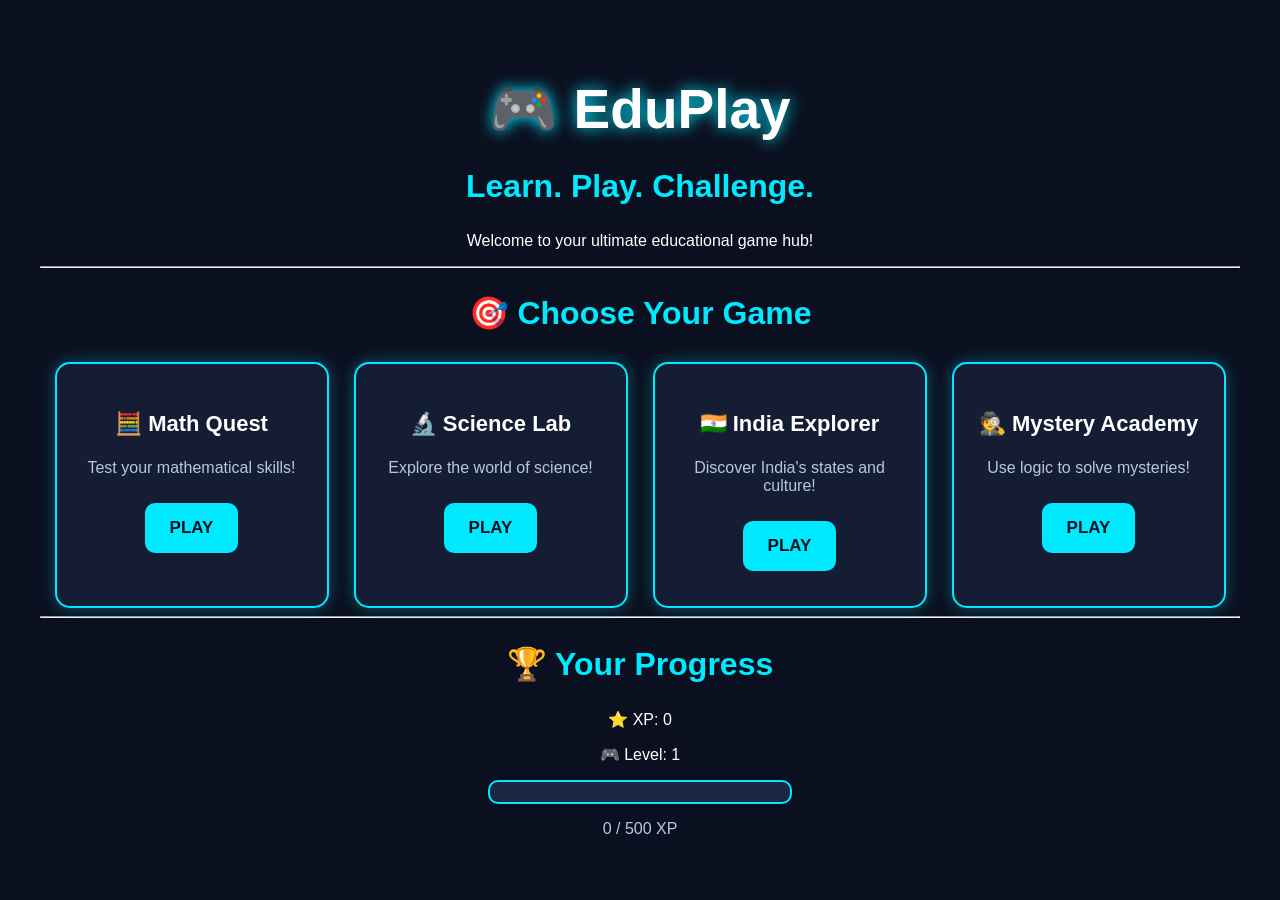
<file: index.html>
<!DOCTYPE html>
<html>

<head>
    <title>EduPlay - Educational Game Hub</title>
    <link rel="stylesheet" href="style.css">
</head>

<body>

    <h1>🎮 EduPlay</h1>

    <h2>Learn. Play. Challenge.</h2>

    <p>Welcome to your ultimate educational game hub!</p>

    <hr>

    <h2>🎯 Choose Your Game</h2>

    <div class="games">

        <!-- MATH QUEST -->

        <div class="game-card">

            <h3>🧮 Math Quest</h3>

            <p>Test your mathematical skills!</p>

            <a href="math.html">
                <button>PLAY</button>
            </a>

        </div>


        <!-- SCIENCE LAB -->

        <div class="game-card">

            <h3>🔬 Science Lab</h3>

            <p>Explore the world of science!</p>

            <a href="science.html">
                <button>PLAY</button>
            </a>

        </div>


        <!-- INDIA EXPLORER -->

        <div class="game-card">

            <h3>🇮🇳 India Explorer</h3>

            <p>Discover India's states and culture!</p>

            <a href="india.html">
                <button>PLAY</button>
            </a>

        </div>


        <!-- MYSTERY ACADEMY -->

        <div class="game-card">

            <h3>🕵️ Mystery Academy</h3>

            <p>Use logic to solve mysteries!</p>

            <a href="mystery.html">
                <button>PLAY</button>
            </a>

        </div>

    </div>

    <hr>

    <!-- PLAYER PROGRESS -->

    <h2>🏆 Your Progress</h2>

    <p id="homeXP">⭐ XP: 0</p>

    <p id="homeLevel">🎮 Level: 1</p>


    <div class="xp-container">

        <div id="xpBar"></div>

    </div>


    <p id="xpProgress">
        0 / 500 XP
    </p>


    <script>

        let savedXP =
            Number(localStorage.getItem("xp")) || 0;


        let level =
            Math.floor(savedXP / 500) + 1;


        let currentLevelXP =
            savedXP % 500;


        let percentage =
            (currentLevelXP / 500) * 100;


        document.getElementById("homeXP").innerHTML =
            "⭐ XP: " + savedXP;


        document.getElementById("homeLevel").innerHTML =
            "🎮 Level: " + level;


        document.getElementById("xpBar").style.width =
            percentage + "%";


        document.getElementById("xpProgress").innerHTML =
            currentLevelXP +
            " / 500 XP";

    </script>

</body>

</html>
</file>
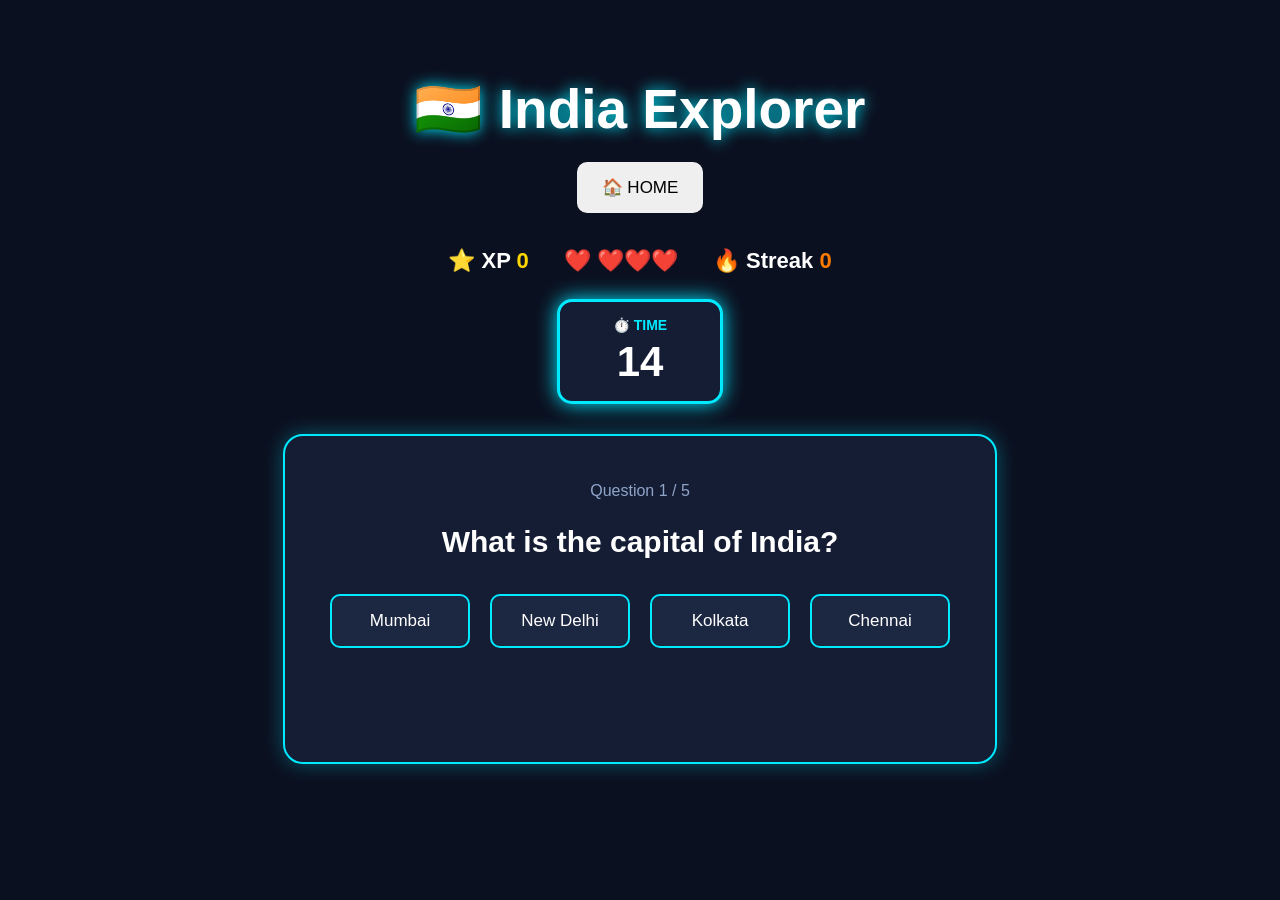
<file: india.html>
<!DOCTYPE html>
<html>

<head>
    <title>India Explorer</title>
    <link rel="stylesheet" href="style.css">
</head>

<body>

    <h1>🇮🇳 India Explorer</h1>

    <a href="index.html">
        <button>🏠 HOME</button>
    </a>

    <div class="game-info">
        <div>⭐ XP <span id="score">0</span></div>
        <div>❤️ <span id="lives">3</span></div>
        <div>🔥 Streak <span id="streak">0</span></div>
    </div>

    <div id="timerBox">
        <span>⏱️ TIME</span>
        <strong id="timer">15</strong>
    </div>

    <div class="question-card">

        <p id="questionNumber">Question 1 / 5</p>

        <h2 id="question">Loading...</h2>

        <div id="answers"></div>

        <p id="result"></p>

    </div>

    <script>

        let currentQuestion = 0;

        let xp = Number(localStorage.getItem("xp")) || 0;

        let lives = 3;

        let streak = 0;

        let timeLeft = 15;

        let timer;

        let answered = false;


        const questions = [

            {
                question: "What is the capital of India?",
                answers: [
                    "Mumbai",
                    "New Delhi",
                    "Kolkata",
                    "Chennai"
                ],
                correct: "New Delhi"
            },

            {
                question: "Which is the largest Indian state by area?",
                answers: [
                    "Maharashtra",
                    "Madhya Pradesh",
                    "Rajasthan",
                    "Uttar Pradesh"
                ],
                correct: "Rajasthan"
            },

            {
                question: "Which Indian state is famous for the Kaziranga National Park?",
                answers: [
                    "Assam",
                    "Kerala",
                    "Gujarat",
                    "Punjab"
                ],
                correct: "Assam"
            },

            {
                question: "Which city is known as the Pink City?",
                answers: [
                    "Jaipur",
                    "Agra",
                    "Lucknow",
                    "Bhopal"
                ],
                correct: "Jaipur"
            },

            {
                question: "Which ocean lies to the south of India?",
                answers: [
                    "Atlantic Ocean",
                    "Pacific Ocean",
                    "Indian Ocean",
                    "Arctic Ocean"
                ],
                correct: "Indian Ocean"
            }

        ];


        function updateInfo() {

            document.getElementById("score").innerHTML = xp;

            document.getElementById("lives").innerHTML =
                "❤️".repeat(lives) +
                "🖤".repeat(3 - lives);

            document.getElementById("streak").innerHTML =
                streak;

        }


        function startTimer() {

            clearInterval(timer);

            timeLeft = 15;

            document.getElementById("timer").innerHTML =
                timeLeft;

            document.getElementById("timerBox")
                .classList.remove("danger");

            timer = setInterval(function() {

                timeLeft--;

                document.getElementById("timer").innerHTML =
                    timeLeft;

                if (timeLeft <= 5) {

                    document.getElementById("timerBox")
                        .classList.add("danger");

                }

                if (timeLeft <= 0) {

                    clearInterval(timer);

                    timeUp();

                }

            }, 1000);

        }


        function loadQuestion() {

            if (currentQuestion >= questions.length) {

                finishGame();

                return;

            }

            answered = false;

            let q = questions[currentQuestion];

            document.getElementById("questionNumber").innerHTML =
                "Question " +
                (currentQuestion + 1) +
                " / " +
                questions.length;

            document.getElementById("question").innerHTML =
                q.question;

            document.getElementById("result").innerHTML =
                "";

            let answerArea =
                document.getElementById("answers");

            answerArea.innerHTML =
                "";

            q.answers.forEach(function(answer) {

                let button =
                    document.createElement("button");

                button.innerHTML =
                    answer;

                button.onclick =
                    function() {

                        checkAnswer(answer, button);

                    };

                answerArea.appendChild(button);

            });

            startTimer();

        }


        function checkAnswer(answer, selectedButton) {

            if (answered) {
                return;
            }

            answered = true;

            clearInterval(timer);

            let q = questions[currentQuestion];

            let buttons =
                document.querySelectorAll("#answers button");

            buttons.forEach(function(button) {

                button.disabled = true;

            });


            if (answer === q.correct) {

                streak++;

                let earnedXP =
                    100 + (streak - 1) * 25;

                xp += earnedXP;

                localStorage.setItem("xp", xp);

                selectedButton.classList.add("correct");

                document.getElementById("result").innerHTML =
                    "✅ Correct! +" +
                    earnedXP +
                    " XP";

            } else {

                lives--;

                streak = 0;

                selectedButton.classList.add("wrong");

                document.getElementById("result").innerHTML =
                    "❌ Wrong!";

            }


            updateInfo();


            if (lives <= 0) {

                setTimeout(function() {

                    gameOver();

                }, 1000);

                return;

            }


            currentQuestion++;


            setTimeout(function() {

                loadQuestion();

            }, 1000);

        }


        function timeUp() {

            if (answered) {
                return;
            }

            answered = true;

            lives--;

            streak = 0;

            document.getElementById("result").innerHTML =
                "⏰ Time's up!";

            updateInfo();


            if (lives <= 0) {

                setTimeout(function() {

                    gameOver();

                }, 1000);

                return;

            }


            currentQuestion++;


            setTimeout(function() {

                loadQuestion();

            }, 1000);

        }


        function gameOver() {

            clearInterval(timer);

            document.getElementById("timer").innerHTML =
                "0";

            document.getElementById("questionNumber").innerHTML =
                "GAME OVER";

            document.getElementById("question").innerHTML =
                "💀 Game Over!";

            document.getElementById("answers").innerHTML =
                "<button onclick='restartGame()'>🔄 PLAY AGAIN</button>";

            document.getElementById("result").innerHTML =
                "⭐ Final XP: " + xp;

        }


        function finishGame() {

            clearInterval(timer);

            document.getElementById("timer").innerHTML =
                "✓";

            document.getElementById("questionNumber").innerHTML =
                "EXPLORATION COMPLETE";

            document.getElementById("question").innerHTML =
                "🏆 India Explorer Complete!";

            document.getElementById("answers").innerHTML =
                "<button onclick='restartGame()'>🔄 PLAY AGAIN</button>";

            document.getElementById("result").innerHTML =
                "⭐ Final XP: " + xp;

        }


        function restartGame() {

            currentQuestion = 0;

            lives = 3;

            streak = 0;

            answered = false;

            updateInfo();

            loadQuestion();

        }


        updateInfo();

        loadQuestion();

    </script>

</body>

</html>
</file>
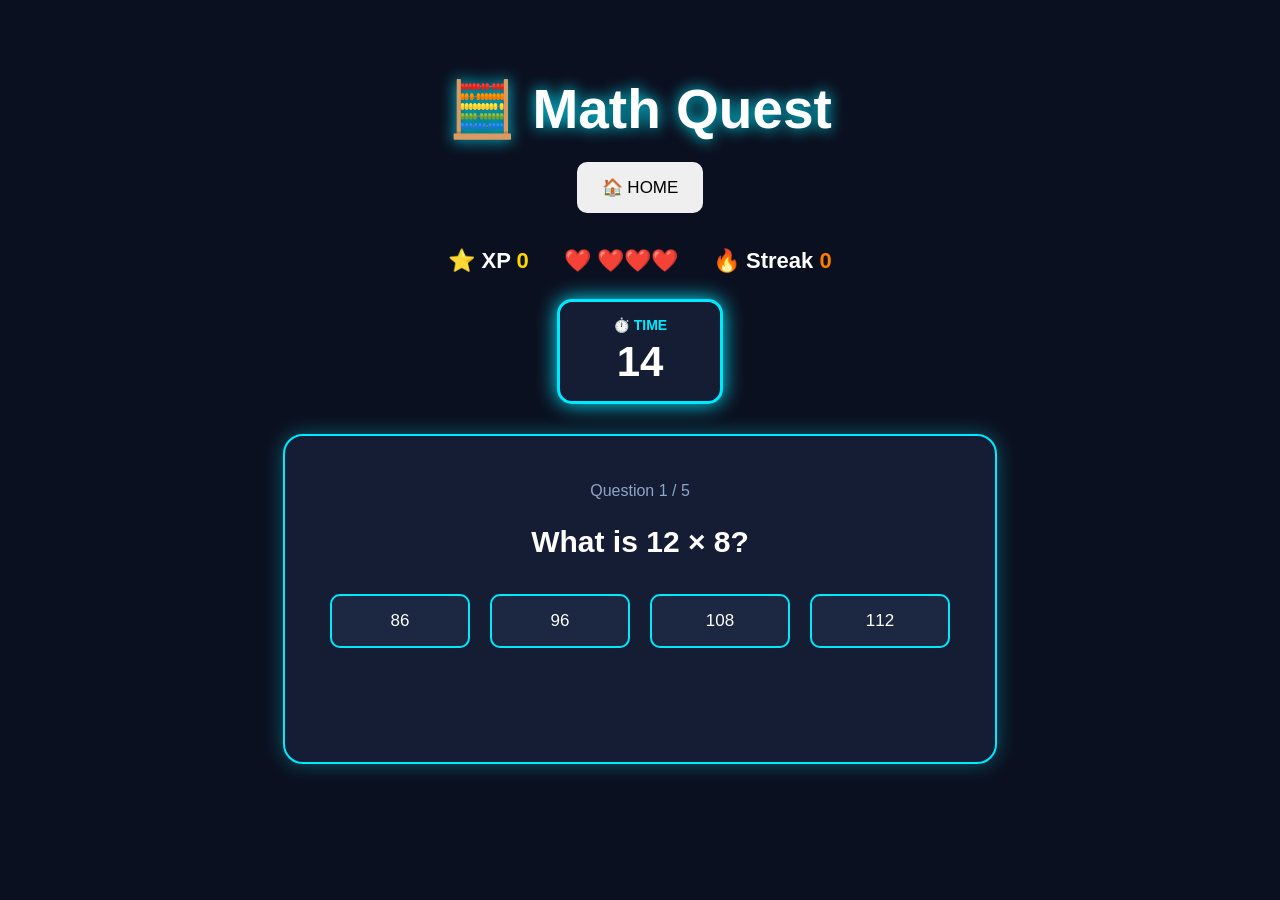
<file: math.html>
<!DOCTYPE html>
<html>

<head>
    <title>Math Quest</title>
    <link rel="stylesheet" href="style.css">
</head>

<body>

    <h1>🧮 Math Quest</h1>

    <a href="index.html">
        <button>🏠 HOME</button>
    </a>

    <div class="game-info">
        <div>⭐ XP <span id="score">0</span></div>
        <div>❤️ <span id="lives">3</span></div>
        <div>🔥 Streak <span id="streak">0</span></div>
    </div>

    <div id="timerBox">
        <span>⏱️ TIME</span>
        <strong id="timer">15</strong>
    </div>

    <div class="question-card">

        <p id="questionNumber">Question 1 / 5</p>

        <h2 id="question">Loading...</h2>

        <div id="answers"></div>

        <p id="result"></p>

    </div>

    <script>

        let currentQuestion = 0;

        let xp = Number(localStorage.getItem("xp")) || 0;

        let lives = 3;

        let streak = 0;

        let timeLeft = 15;

        let timer;

        let answered = false;


        const questions = [

            {
                question: "What is 12 × 8?",
                answers: [86, 96, 108, 112],
                correct: 96
            },

            {
                question: "What is 15 + 27?",
                answers: [32, 42, 52, 62],
                correct: 42
            },

            {
                question: "What is 100 ÷ 4?",
                answers: [20, 25, 30, 40],
                correct: 25
            },

            {
                question: "What is 9²?",
                answers: [18, 72, 81, 99],
                correct: 81
            },

            {
                question: "What is 7 × 6?",
                answers: [36, 42, 48, 56],
                correct: 42
            }

        ];


        function updateInfo() {

            document.getElementById("score").innerHTML = xp;

            document.getElementById("lives").innerHTML =
                "❤️".repeat(lives) +
                "🖤".repeat(3 - lives);

            document.getElementById("streak").innerHTML = streak;

        }


        function startTimer() {

            clearInterval(timer);

            timeLeft = 15;

            document.getElementById("timer").innerHTML =
                timeLeft;

            timer = setInterval(function() {

                timeLeft--;

                document.getElementById("timer").innerHTML =
                    timeLeft;

                if (timeLeft <= 5) {

                    document.getElementById("timerBox").classList.add("danger");

                }

                if (timeLeft <= 0) {

                    clearInterval(timer);

                    timeUp();

                }

            }, 1000);

        }


        function loadQuestion() {

            if (currentQuestion >= questions.length) {

                finishGame();

                return;

            }

            answered = false;

            document.getElementById("timerBox")
                .classList.remove("danger");

            let q = questions[currentQuestion];

            document.getElementById("questionNumber").innerHTML =
                "Question " +
                (currentQuestion + 1) +
                " / " +
                questions.length;

            document.getElementById("question").innerHTML =
                q.question;

            document.getElementById("result").innerHTML = "";

            let answerArea =
                document.getElementById("answers");

            answerArea.innerHTML = "";

            q.answers.forEach(function(answer) {

                let button =
                    document.createElement("button");

                button.innerHTML = answer;

                button.onclick = function() {

                    checkAnswer(answer, button);

                };

                answerArea.appendChild(button);

            });

            startTimer();

        }


        function checkAnswer(answer, selectedButton) {

            if (answered) {
                return;
            }

            answered = true;

            clearInterval(timer);

            let q = questions[currentQuestion];

            let buttons =
                document.querySelectorAll("#answers button");

            buttons.forEach(function(button) {

                button.disabled = true;

            });


            if (answer === q.correct) {

                streak++;

                let earnedXP = 100 + (streak - 1) * 25;

                xp += earnedXP;

                localStorage.setItem("xp", xp);

                selectedButton.classList.add("correct");

                document.getElementById("result").innerHTML =
                    "✅ Correct! +" +
                    earnedXP +
                    " XP";

            } else {

                lives--;

                streak = 0;

                selectedButton.classList.add("wrong");

                document.getElementById("result").innerHTML =
                    "❌ Wrong!";

            }


            updateInfo();


            if (lives <= 0) {

                setTimeout(function() {

                    gameOver();

                }, 1000);

                return;

            }


            currentQuestion++;


            setTimeout(function() {

                loadQuestion();

            }, 1000);

        }


        function timeUp() {

            if (answered) {
                return;
            }

            answered = true;

            lives--;

            streak = 0;

            document.getElementById("result").innerHTML =
                "⏰ Time's up!";

            updateInfo();


            if (lives <= 0) {

                setTimeout(function() {

                    gameOver();

                }, 1000);

                return;

            }


            currentQuestion++;


            setTimeout(function() {

                loadQuestion();

            }, 1000);

        }


        function gameOver() {

            clearInterval(timer);

            document.getElementById("timer").innerHTML =
                "0";

            document.getElementById("questionNumber").innerHTML =
                "GAME OVER";

            document.getElementById("question").innerHTML =
                "💀 Game Over!";

            document.getElementById("answers").innerHTML =
                "<button onclick='restartGame()'>🔄 PLAY AGAIN</button>";

            document.getElementById("result").innerHTML =
                "⭐ Final XP: " + xp;

        }


        function finishGame() {

            clearInterval(timer);

            document.getElementById("timer").innerHTML =
                "✓";

            document.getElementById("questionNumber").innerHTML =
                "QUEST COMPLETE";

            document.getElementById("question").innerHTML =
                "🏆 Amazing Work!";

            document.getElementById("answers").innerHTML =
                "<button onclick='restartGame()'>🔄 PLAY AGAIN</button>";

            document.getElementById("result").innerHTML =
                "⭐ Final XP: " + xp;

        }


        function restartGame() {

            currentQuestion = 0;

            lives = 3;

            streak = 0;

            answered = false;

            updateInfo();

            loadQuestion();

        }


        updateInfo();

        loadQuestion();

    </script>

</body>

</html>
</file>
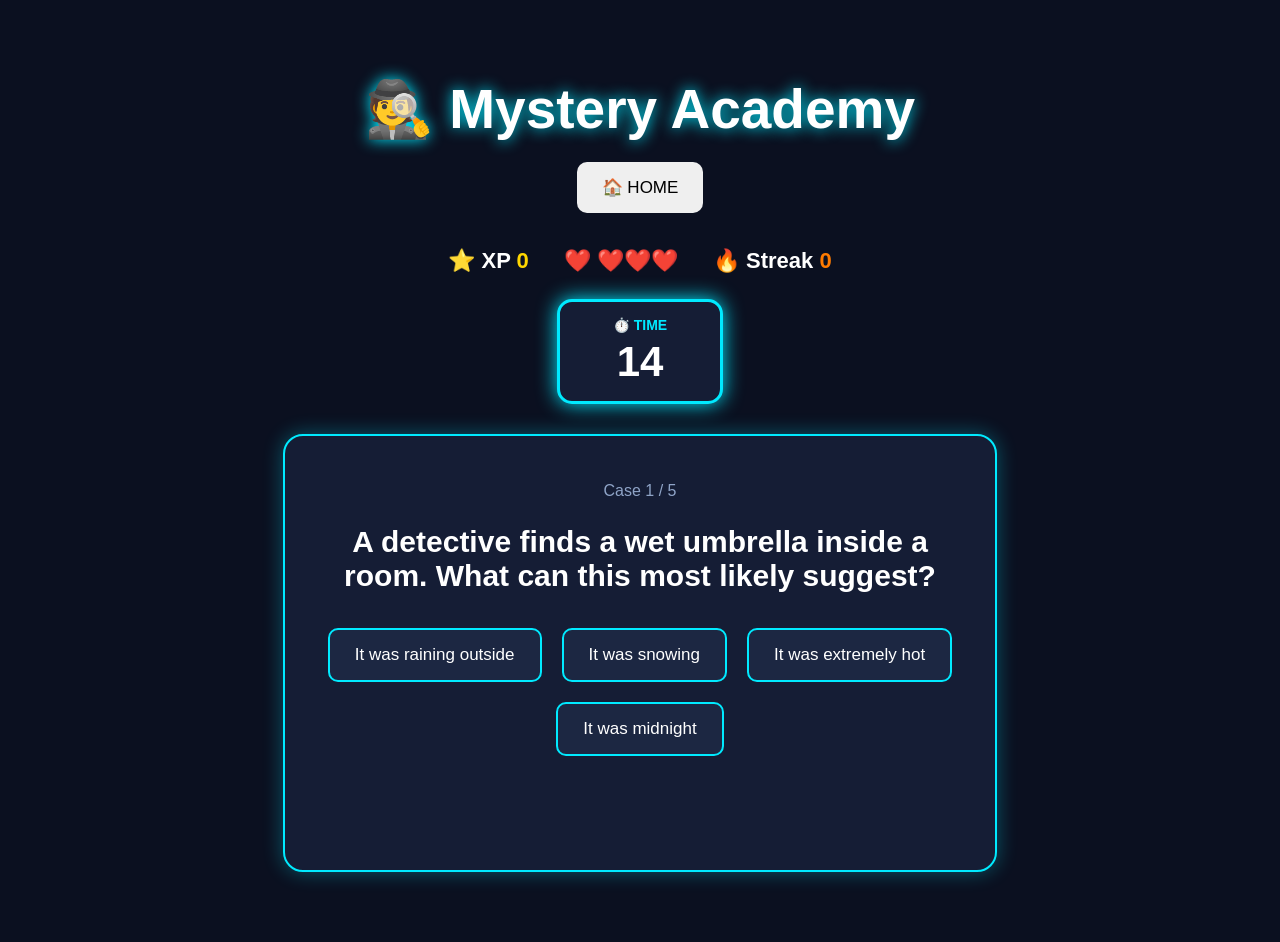
<file: mystery.html>
<!DOCTYPE html>
<html>

<head>
    <title>Mystery Academy</title>
    <link rel="stylesheet" href="style.css">
</head>

<body>

    <h1>🕵️ Mystery Academy</h1>

    <a href="index.html">
        <button>🏠 HOME</button>
    </a>

    <div class="game-info">
        <div>⭐ XP <span id="score">0</span></div>
        <div>❤️ <span id="lives">3</span></div>
        <div>🔥 Streak <span id="streak">0</span></div>
    </div>

    <div id="timerBox">
        <span>⏱️ TIME</span>
        <strong id="timer">15</strong>
    </div>

    <div class="question-card">

        <p id="questionNumber">Case 1 / 5</p>

        <h2 id="question">Loading...</h2>

        <div id="answers"></div>

        <p id="result"></p>

    </div>

    <script>

        let currentQuestion = 0;

        let xp = Number(localStorage.getItem("xp")) || 0;

        let lives = 3;

        let streak = 0;

        let timeLeft = 15;

        let timer;

        let answered = false;


        const questions = [

            {
                question: "A detective finds a wet umbrella inside a room. What can this most likely suggest?",
                answers: [
                    "It was raining outside",
                    "It was snowing",
                    "It was extremely hot",
                    "It was midnight"
                ],
                correct: "It was raining outside"
            },

            {
                question: "What comes next? 2, 4, 8, 16, ?",
                answers: [
                    "20",
                    "24",
                    "32",
                    "36"
                ],
                correct: "32"
            },

            {
                question: "A clock shows 3:00. What angle is between the hour and minute hands?",
                answers: [
                    "45°",
                    "90°",
                    "120°",
                    "180°"
                ],
                correct: "90°"
            },

            {
                question: "If all cats are animals and Luna is a cat, what must be true?",
                answers: [
                    "Luna is an animal",
                    "Luna is a bird",
                    "All animals are cats",
                    "Luna cannot move"
                ],
                correct: "Luna is an animal"
            },

            {
                question: "Which number does NOT belong? 3, 6, 9, 12, 14, 15",
                answers: [
                    "6",
                    "9",
                    "14",
                    "15"
                ],
                correct: "14"
            }

        ];


        function updateInfo() {

            document.getElementById("score").innerHTML =
                xp;

            document.getElementById("lives").innerHTML =
                "❤️".repeat(lives) +
                "🖤".repeat(3 - lives);

            document.getElementById("streak").innerHTML =
                streak;

        }


        function startTimer() {

            clearInterval(timer);

            timeLeft = 15;

            document.getElementById("timer").innerHTML =
                timeLeft;

            document.getElementById("timerBox")
                .classList.remove("danger");

            timer = setInterval(function() {

                timeLeft--;

                document.getElementById("timer").innerHTML =
                    timeLeft;

                if (timeLeft <= 5) {

                    document.getElementById("timerBox")
                        .classList.add("danger");

                }

                if (timeLeft <= 0) {

                    clearInterval(timer);

                    timeUp();

                }

            }, 1000);

        }


        function loadQuestion() {

            if (currentQuestion >= questions.length) {

                finishGame();

                return;

            }

            answered = false;

            let q =
                questions[currentQuestion];

            document.getElementById("questionNumber").innerHTML =
                "Case " +
                (currentQuestion + 1) +
                " / " +
                questions.length;

            document.getElementById("question").innerHTML =
                q.question;

            document.getElementById("result").innerHTML =
                "";

            let answerArea =
                document.getElementById("answers");

            answerArea.innerHTML =
                "";

            q.answers.forEach(function(answer) {

                let button =
                    document.createElement("button");

                button.innerHTML =
                    answer;

                button.onclick =
                    function() {

                        checkAnswer(answer, button);

                    };

                answerArea.appendChild(button);

            });

            startTimer();

        }


        function checkAnswer(answer, selectedButton) {

            if (answered) {
                return;
            }

            answered = true;

            clearInterval(timer);

            let q =
                questions[currentQuestion];

            let buttons =
                document.querySelectorAll("#answers button");

            buttons.forEach(function(button) {

                button.disabled = true;

            });


            if (answer === q.correct) {

                streak++;

                let earnedXP =
                    100 + (streak - 1) * 25;

                xp += earnedXP;

                localStorage.setItem("xp", xp);

                selectedButton.classList.add("correct");

                document.getElementById("result").innerHTML =
                    "🔎 Case solved! +" +
                    earnedXP +
                    " XP";

            } else {

                lives--;

                streak = 0;

                selectedButton.classList.add("wrong");

                document.getElementById("result").innerHTML =
                    "❌ Wrong clue!";

            }


            updateInfo();


            if (lives <= 0) {

                setTimeout(function() {

                    gameOver();

                }, 1000);

                return;

            }


            currentQuestion++;


            setTimeout(function() {

                loadQuestion();

            }, 1000);

        }


        function timeUp() {

            if (answered) {
                return;
            }

            answered = true;

            lives--;

            streak = 0;

            document.getElementById("result").innerHTML =
                "⏰ You ran out of time!";

            updateInfo();


            if (lives <= 0) {

                setTimeout(function() {

                    gameOver();

                }, 1000);

                return;

            }


            currentQuestion++;


            setTimeout(function() {

                loadQuestion();

            }, 1000);

        }


        function gameOver() {

            clearInterval(timer);

            document.getElementById("timer").innerHTML =
                "0";

            document.getElementById("questionNumber").innerHTML =
                "CASE CLOSED";

            document.getElementById("question").innerHTML =
                "💀 Mystery Unsolved!";

            document.getElementById("answers").innerHTML =
                "<button onclick='restartGame()'>🔄 TRY AGAIN</button>";

            document.getElementById("result").innerHTML =
                "⭐ Final XP: " + xp;

        }


        function finishGame() {

            clearInterval(timer);

            document.getElementById("timer").innerHTML =
                "✓";

            document.getElementById("questionNumber").innerHTML =
                "ALL CASES SOLVED";

            document.getElementById("question").innerHTML =
                "🏆 Detective Master!";

            document.getElementById("answers").innerHTML =
                "<button onclick='restartGame()'>🔄 PLAY AGAIN</button>";

            document.getElementById("result").innerHTML =
                "⭐ Final XP: " + xp;

        }


        function restartGame() {

            currentQuestion = 0;

            lives = 3;

            streak = 0;

            answered = false;

            updateInfo();

            loadQuestion();

        }


        updateInfo();

        loadQuestion();

    </script>

</body>

</html>
</file>
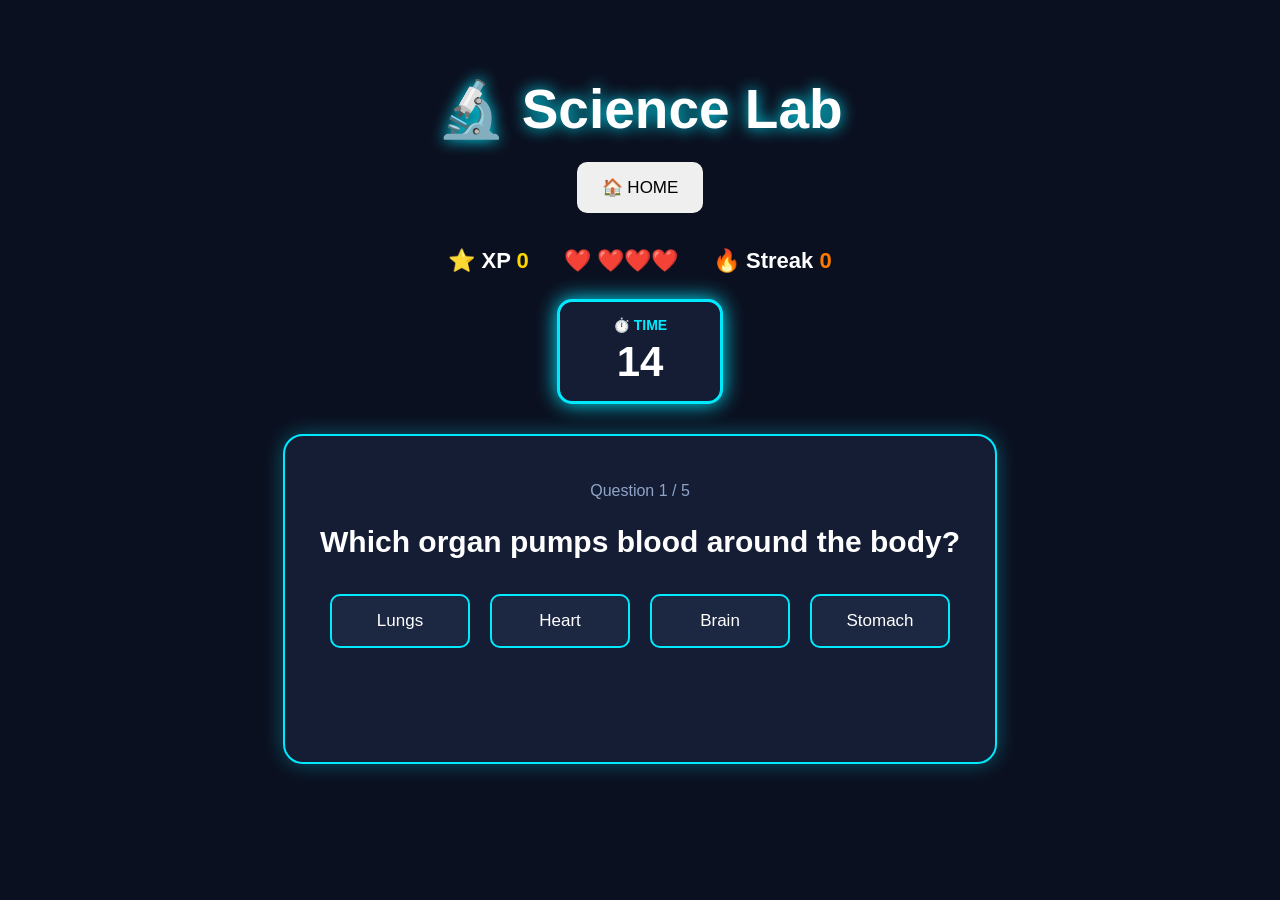
<file: science.html>
<!DOCTYPE html>
<html>

<head>
    <title>Science Lab</title>
    <link rel="stylesheet" href="style.css">
</head>

<body>

    <h1>🔬 Science Lab</h1>

    <a href="index.html">
        <button>🏠 HOME</button>
    </a>

    <div class="game-info">
        <div>⭐ XP <span id="score">0</span></div>
        <div>❤️ <span id="lives">3</span></div>
        <div>🔥 Streak <span id="streak">0</span></div>
    </div>

    <div id="timerBox">
        <span>⏱️ TIME</span>
        <strong id="timer">15</strong>
    </div>

    <div class="question-card">

        <p id="questionNumber">Question 1 / 5</p>

        <h2 id="question">Loading...</h2>

        <div id="answers"></div>

        <p id="result"></p>

    </div>

    <script>

        let currentQuestion = 0;

        let xp = Number(localStorage.getItem("xp")) || 0;

        let lives = 3;

        let streak = 0;

        let timeLeft = 15;

        let timer;

        let answered = false;


        const questions = [

            {
                question: "Which organ pumps blood around the body?",
                answers: [
                    "Lungs",
                    "Heart",
                    "Brain",
                    "Stomach"
                ],
                correct: "Heart"
            },

            {
                question: "What gas do plants take in during photosynthesis?",
                answers: [
                    "Oxygen",
                    "Nitrogen",
                    "Carbon dioxide",
                    "Hydrogen"
                ],
                correct: "Carbon dioxide"
            },

            {
                question: "What is the boiling point of water at sea level?",
                answers: [
                    "50°C",
                    "75°C",
                    "100°C",
                    "150°C"
                ],
                correct: "100°C"
            },

            {
                question: "Which planet is known as the Red Planet?",
                answers: [
                    "Venus",
                    "Mars",
                    "Jupiter",
                    "Saturn"
                ],
                correct: "Mars"
            },

            {
                question: "What force pulls objects toward Earth?",
                answers: [
                    "Friction",
                    "Magnetism",
                    "Gravity",
                    "Electricity"
                ],
                correct: "Gravity"
            }

        ];


        function updateInfo() {

            document.getElementById("score").innerHTML = xp;

            document.getElementById("lives").innerHTML =
                "❤️".repeat(lives) +
                "🖤".repeat(3 - lives);

            document.getElementById("streak").innerHTML =
                streak;

        }


        function startTimer() {

            clearInterval(timer);

            timeLeft = 15;

            document.getElementById("timer").innerHTML =
                timeLeft;

            document.getElementById("timerBox")
                .classList.remove("danger");

            timer = setInterval(function() {

                timeLeft--;

                document.getElementById("timer").innerHTML =
                    timeLeft;

                if (timeLeft <= 5) {

                    document.getElementById("timerBox")
                        .classList.add("danger");

                }

                if (timeLeft <= 0) {

                    clearInterval(timer);

                    timeUp();

                }

            }, 1000);

        }


        function loadQuestion() {

            if (currentQuestion >= questions.length) {

                finishGame();

                return;

            }

            answered = false;

            let q = questions[currentQuestion];

            document.getElementById("questionNumber").innerHTML =
                "Question " +
                (currentQuestion + 1) +
                " / " +
                questions.length;

            document.getElementById("question").innerHTML =
                q.question;

            document.getElementById("result").innerHTML =
                "";

            let answerArea =
                document.getElementById("answers");

            answerArea.innerHTML =
                "";

            q.answers.forEach(function(answer) {

                let button =
                    document.createElement("button");

                button.innerHTML =
                    answer;

                button.onclick =
                    function() {

                        checkAnswer(answer, button);

                    };

                answerArea.appendChild(button);

            });

            startTimer();

        }


        function checkAnswer(answer, selectedButton) {

            if (answered) {
                return;
            }

            answered = true;

            clearInterval(timer);

            let q = questions[currentQuestion];

            let buttons =
                document.querySelectorAll("#answers button");

            buttons.forEach(function(button) {

                button.disabled = true;

            });


            if (answer === q.correct) {

                streak++;

                let earnedXP =
                    100 + (streak - 1) * 25;

                xp += earnedXP;

                localStorage.setItem("xp", xp);

                selectedButton.classList.add("correct");

                document.getElementById("result").innerHTML =
                    "✅ Correct! +" +
                    earnedXP +
                    " XP";

            } else {

                lives--;

                streak = 0;

                selectedButton.classList.add("wrong");

                document.getElementById("result").innerHTML =
                    "❌ Wrong!";

            }


            updateInfo();


            if (lives <= 0) {

                setTimeout(function() {

                    gameOver();

                }, 1000);

                return;

            }


            currentQuestion++;


            setTimeout(function() {

                loadQuestion();

            }, 1000);

        }


        function timeUp() {

            if (answered) {
                return;
            }

            answered = true;

            lives--;

            streak = 0;

            document.getElementById("result").innerHTML =
                "⏰ Time's up!";

            updateInfo();


            if (lives <= 0) {

                setTimeout(function() {

                    gameOver();

                }, 1000);

                return;

            }


            currentQuestion++;


            setTimeout(function() {

                loadQuestion();

            }, 1000);

        }


        function gameOver() {

            clearInterval(timer);

            document.getElementById("timer").innerHTML =
                "0";

            document.getElementById("questionNumber").innerHTML =
                "GAME OVER";

            document.getElementById("question").innerHTML =
                "💀 Game Over!";

            document.getElementById("answers").innerHTML =
                "<button onclick='restartGame()'>🔄 PLAY AGAIN</button>";

            document.getElementById("result").innerHTML =
                "⭐ Final XP: " + xp;

        }


        function finishGame() {

            clearInterval(timer);

            document.getElementById("timer").innerHTML =
                "✓";

            document.getElementById("questionNumber").innerHTML =
                "LAB COMPLETE";

            document.getElementById("question").innerHTML =
                "🏆 Science Lab Complete!";

            document.getElementById("answers").innerHTML =
                "<button onclick='restartGame()'>🔄 PLAY AGAIN</button>";

            document.getElementById("result").innerHTML =
                "⭐ Final XP: " + xp;

        }


        function restartGame() {

            currentQuestion = 0;

            lives = 3;

            streak = 0;

            answered = false;

            updateInfo();

            loadQuestion();

        }


        updateInfo();

        loadQuestion();

    </script>

</body>

</html>
</file>
<file: style.css>
body {
    font-family: Arial, sans-serif;
    text-align: center;
    background-color: #0b1020;
    color: white;
    margin: 0;
    padding: 40px;
}

h1 {
    font-size: 55px;
    color: white;
    text-shadow: 0 0 15px #00eaff;
    margin-bottom: 10px;
}

h2 {
    color: #00eaff;
    font-size: 32px;
}

button {
    padding: 15px 25px;
    margin: 10px;
    font-size: 17px;
    border: none;
    border-radius: 10px;
    cursor: pointer;
    transition: 0.2s;
}

button:hover {
    transform: scale(1.05);
}

.game-info {
    display: flex;
    justify-content: center;
    gap: 35px;
    margin: 25px 0;
    font-size: 22px;
    font-weight: bold;
}

#score {
    color: #ffd700;
}

#lives {
    color: white;
}

#streak {
    color: #ff7b00;
}

#timerBox {
    width: 130px;
    margin: 20px auto;
    padding: 15px;
    background-color: #151d35;
    border: 3px solid #00eaff;
    border-radius: 15px;
    box-shadow: 0 0 20px #00eaff;
    transition: 0.2s;
}

#timerBox span {
    display: block;
    color: #00eaff;
    font-size: 14px;
    font-weight: bold;
}

#timer {
    display: block;
    font-size: 42px;
    color: white;
    margin-top: 5px;
}

#timerBox.danger {
    border-color: #ff3b3b;
    box-shadow: 0 0 20px #ff3b3b;
}

.question-card {
    max-width: 650px;
    margin: 30px auto;
    padding: 30px;
    background-color: #151d35;
    border: 2px solid #00eaff;
    border-radius: 20px;
    box-shadow: 0 0 20px #00eaff55;
}

#questionNumber {
    color: #8fa4c7;
    font-size: 16px;
}

#question {
    color: white;
    font-size: 30px;
}

#answers {
    margin-top: 25px;
}

#answers button {
    background-color: #1c2742;
    color: white;
    border: 2px solid #00eaff;
    min-width: 140px;
}

#answers button:hover {
    background-color: #00eaff;
    color: #0b1020;
    box-shadow: 0 0 15px #00eaff;
}

#answers button.correct {
    background-color: #20c978;
    color: white;
    border-color: #20c978;
}

#answers button.wrong {
    background-color: #e63946;
    color: white;
    border-color: #e63946;
}

#answers button:disabled {
    cursor: not-allowed;
}

#result {
    font-size: 22px;
    font-weight: bold;
    min-height: 30px;
}

.xp-container {
    width: 300px;
    height: 20px;
    background-color: #1c2742;
    border-radius: 10px;
    margin: 15px auto;
    overflow: hidden;
    border: 2px solid #00eaff;
}

#xpBar {
    height: 100%;
    width: 0%;
    background-color: #00eaff;
    box-shadow: 0 0 10px #00eaff;
    transition: width 0.5s;
}

#xpProgress {
    color: #b8c7e0;
}

.games {
    display: flex;
    flex-wrap: wrap;
    justify-content: center;
    gap: 25px;
    margin-top: 30px;
}

.game-card {
    background-color: #151d35;
    width: 220px;
    padding: 25px;
    border-radius: 15px;
    border: 2px solid #00eaff;
    box-shadow: 0 0 15px #00eaff55;
}

.game-card h3 {
    color: white;
    font-size: 22px;
}

.game-card p {
    color: #b8c7e0;
}

.game-card button {
    background-color: #00eaff;
    color: #0b1020;
    font-weight: bold;
}
</file>
